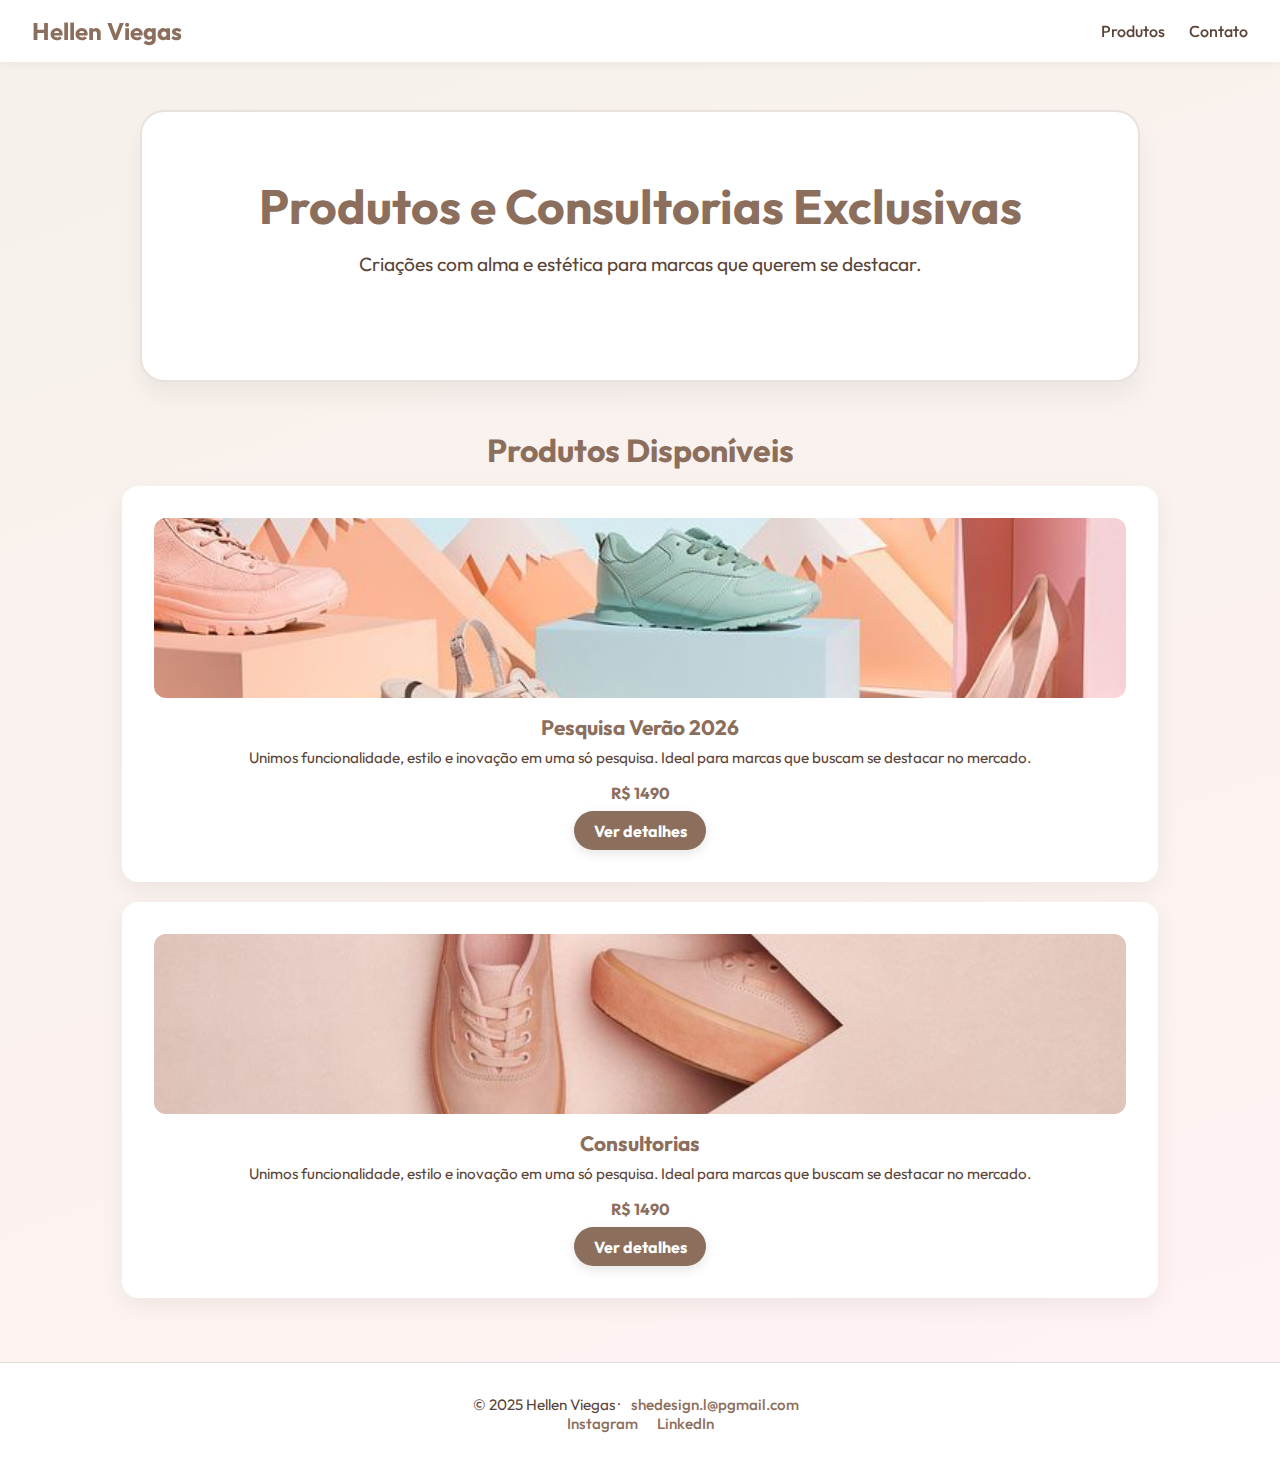
<file: index.html>
<!DOCTYPE html>
<html lang="pt-BR">
<head>
    <meta charset="UTF-8" />
    <meta name="viewport" content="width=device-width, initial-scale=1.0" />
    <title>Hellen Viegas</title>
    <link rel="stylesheet" href="style.css" />
    <link href="https://fonts.googleapis.com/css2?family=Outfit:wght@300;500;700&display=swap" rel="stylesheet">
    <link rel="icon" href="logo.png" type="image/png" />
</head>
      
<body>
  <nav class="navbar">
    <div class="logo">Hellen Viegas</div>
    <ul class="nav-links">
      <li><a href="#pesquisas">Produtos</a></li>
      <li><a href="#contato">Contato</a></li>
    </ul>
  </nav>

  <header class="hero">
    <div class="hero-content">
      <h1>Produtos e Consultorias Exclusivas</h1>
      <p>Criações com alma e estética para marcas que querem se destacar.</p>
    </div>
  </header>

  <section id="pesquisas" class="cards">
    <h2>Produtos Disponíveis</h2>
    <div class="card">
      <img src="capapesquisa.jpeg" alt="Capa da pesquisa Verão 2026" />
      <h3>Pesquisa Verão 2026</h3>
      <p>Unimos funcionalidade, estilo e inovação em uma só pesquisa. Ideal para marcas que buscam se destacar no mercado.</p>
      <span class="preco">R$ 1490</span>
      <a href="verao2026.html" class="botao-card">Ver detalhes</a>
    </div>
  </section>

  &nbsp;

  <section id="pesquisas" class="cards">
    <div class="card">
      <img src="consultoria.jpeg" alt="Capa da pesquisa Verão 2026" />
      <h3>Consultorias</h3>
      <p>Unimos funcionalidade, estilo e inovação em uma só pesquisa. Ideal para marcas que buscam se destacar no mercado.</p>
      <span class="preco">R$ 1490</span>
      <a href="consultoria.html" class="botao-card">Ver detalhes</a>
    </div>
  </section>

  <footer id="contato">
    <div class="footer-content">
      <p>© 2025 Hellen Viegas · <a href="mailto:shedesign.l@pgmail.com">shedesign.l@pgmail.com</a></p>
      <div class="redes">
        <a href="#">Instagram</a>
        <a href="#">LinkedIn</a>
      </div>
    </div>
  </footer>
</body>
</html>
</file>
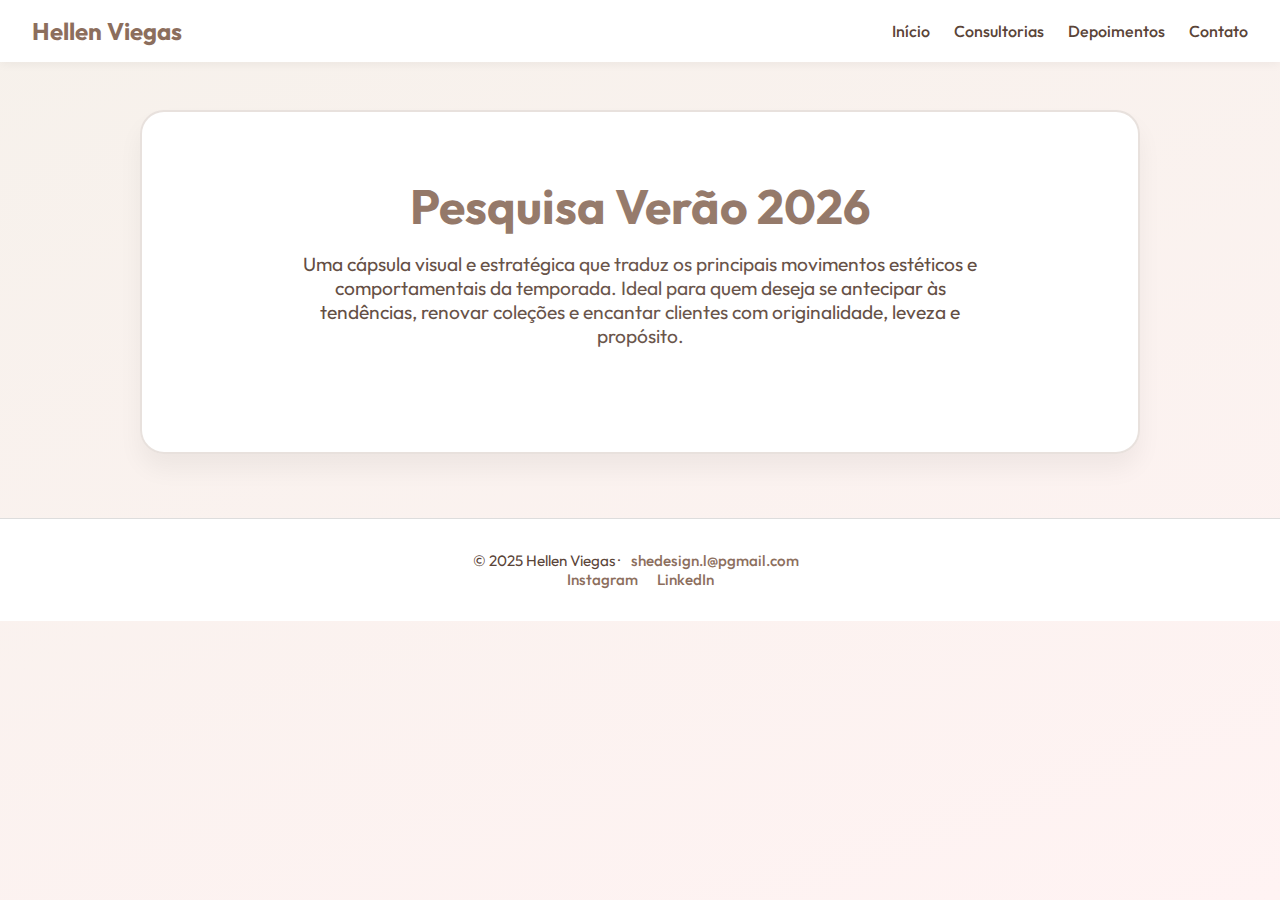
<file: verao2026.html>
<!DOCTYPE html>
<html lang="pt-BR">
<head>
  <meta charset="UTF-8" />
  <meta name="viewport" content="width=device-width, initial-scale=1.0" />
  <title>Produtos e Consultorias</title>
  <link rel="stylesheet" href="style.css" />
  <link href="https://fonts.googleapis.com/css2?family=Outfit:wght@300;500;700&display=swap" rel="stylesheet">
</head>

<body>
  <!-- Navbar -->
  <nav class="navbar">
    <div class="logo">Hellen Viegas</div>
    <ul class="nav-links">
      <li><a href="index.html">Início</a></li>
      <li><a href="consultorias.html">Consultorias</a></li>
      <li><a href="#depoimentos">Depoimentos</a></li>
      <li><a href="#contato">Contato</a></li>
    </ul>
  </nav>

  <!-- Hero -->
  <section class="hero">
    <h1>Pesquisa Verão 2026</h1>
    <p>
      Uma cápsula visual e estratégica que traduz os principais movimentos estéticos e comportamentais da temporada. 
      Ideal para quem deseja se antecipar às tendências, renovar coleções e encantar clientes com originalidade, leveza e propósito.
    </p>
  </section>

  <footer id="contato">
    <div class="footer-content">
      <p>© 2025 Hellen Viegas · <a href="mailto:shedesign.l@pgmail.com">shedesign.l@pgmail.com</a></p>
      <div class="redes">
        <a href="#">Instagram</a>
        <a href="#">LinkedIn</a>
      </div>
    </div>
  </footer>
</body>
</html>
</file>
<file: style.css>
/* Mantém sua paleta e reset */
:root {
    --branco: #ffffff;
    --rosa-claro: #fff3f3;
    --bege: #f6f1eb;
    --marrom: #8c6e5d;
    --marrom-escuro: #5a4438;
    --white: #ffffff;
  }
  
  * {
    margin: 0;
    padding: 0;
    box-sizing: border-box;
  }
  
  body {
    font-family: 'Outfit', sans-serif;
    background: linear-gradient(160deg, var(--bege), var(--rosa-claro));
    color: var(--marrom-escuro);
    min-height: 100vh;
    transition: background 1s ease;
  }
  
   /*=========================== Navbar ===========================*/ 
  .navbar {
    background-color: var(--white);
    padding: 1rem 2rem;
    display: flex;
    justify-content: space-between;
    align-items: center;
    position: sticky;
    top: 0;
    z-index: 1000;
    box-shadow: 0 2px 10px rgba(0,0,0,0.05);
  }
  
  .navbar .logo {
    font-weight: 700;
    font-size: 1.5rem;
    color: var(--marrom);
  }
  
  .nav-links {
    list-style: none;
    display: flex;
    gap: 1.5rem;
  }
  
  .nav-links a {
    text-decoration: none;
    color: var(--marrom-escuro);
    font-weight: 500;
    transition: color 0.3s ease;
  }
  
  .nav-links a:hover {
    color: var(--marrom);
  }
  
  /*=========================== Hero ===========================*/
.hero {
    background: linear-gradient(145deg, var(--branco));
    border: 2px solid rgba(139, 105, 84, 0.2); /* Bordinha linda */
    border-radius: 24px;
    padding: 4rem 2rem;
    text-align: center;
    margin: 3rem auto;
    max-width: 1000px;
    box-shadow: 
      0 15px 25px rgba(0, 0, 0, 0.05), 
      inset 0 0 0 1px rgba(255, 255, 255, 0.1); /* Sombra chique */
    transition: all 0.4s ease;
    position: relative;
    overflow: hidden;
  }
  
  /* Decorativo opcional, tipo brilho sutil */
  .hero::before {
    content: '';
    position: absolute;
    top: -20%;
    left: -20%;
    width: 140%;
    height: 140%;
    background: radial-gradient(circle at center, rgba(255,255,255,0.1), transparent);
    z-index: 0;
    pointer-events: none;
  }
  
  .hero-content {
    position: relative;
    z-index: 1;
  }
  
  .hero h1 {
    font-size: 3rem;
    color: var(--marrom);
    margin-bottom: 1rem;
    font-weight: 700;
  }
  
  .hero p {
    font-size: 1.2rem;
    color: var(--marrom-escuro);
    margin-bottom: 2.5rem;
    max-width: 700px;
    margin-left: auto;
    margin-right: auto;
  }
  
  /* Botão repaginado */
  .botao-card {
    background-color: var(--marrom);
    color: var(--white);
    padding: 0.9rem 1.8rem;
    border-radius: 30px;
    text-decoration: none;
    font-weight: bold;
    font-size: 1rem;
    box-shadow: 0 4px 12px rgba(0,0,0,0.1);
    transition: background-color 0.3s ease, transform 0.2s ease;
  }
  
  .botao-card:hover {
    background-color: #6e5445;
    transform: translateY(-2px);
  }
  
  
  /*=========================== Cards ===========================*/
  .cards {
    padding: 0 2rem;
    max-width: 1100px;
    margin: 0 auto;
  }
  
  .cards h2 {
    text-align: center;
    font-size: 2rem;
    color: var(--marrom);
    margin: 2rem 0 1rem;
  }
  
  .card {
    background-color: var(--white);
    border-radius: 16px;
    padding: 2rem;
    box-shadow: 0 8px 24px rgba(0,0,0,0.06);
    transition: transform 0.3s ease, box-shadow 0.3s ease;
    display: flex;
    flex-direction: column;
    align-items: center;
  }
  
  .card img {
    width: 100%;
    max-height: 180px;  /* Ajuste aqui conforme o tamanho que quiser */
    object-fit: cover;
    border-radius: 12px;
    margin-bottom: 1rem;
  }
  
  
  
  .avaliacao {
    color: gold;
    font-size: 1.2rem;
    margin-top: 0.5rem;
  }
  
  .card:hover {
    transform: translateY(-6px);
    box-shadow: 0 16px 32px rgba(0,0,0,0.08);
  }
  
  .card h3 {
    font-size: 1.3rem;
    color: var(--marrom);
    margin-bottom: 0.5rem;
    text-align: center;
  }
  
  .card p {
    font-size: 0.95rem;
    color: var(--marrom-escuro);
    text-align: center;
  }
  
  .preco {
    display: block;
    margin-top: 1rem;
    font-weight: bold;
    color: var(--marrom);
  }
  
  .botao-card {
    display: inline-block;
    margin-top: 0.5rem;
    background-color: var(--marrom);
    color: white;
    text-decoration: none;
    padding: 0.6rem 1.2rem;
    border-radius: 20px;
    transition: background 0.3s ease;
  }
  
  .botao-card:hover {
    background-color: #6e5445;
  }
  
  /* Depoimentos */
  .testimonials {
    background-color: var(--bege);
    padding: 3rem 2rem;
    margin-top: 4rem;
    text-align: center;
  }
  
  .testimonials h2 {
    font-size: 2rem;
    color: var(--marrom);
    margin-bottom: 2rem;
  }
  
  .depoimento {
    max-width: 700px;
    margin: 0 auto;
    font-style: italic;
    color: var(--marrom-escuro);
    font-size: 1.1rem;
  }
  
  .depoimento span {
    display: block;
    margin-top: 1rem;
    font-weight: bold;
    color: var(--marrom);
  }
  
    /*=========================== Footer ===========================*/
  footer {
    background-color: var(--white);
    margin-top: 4rem;
    padding: 2rem;
    text-align: center;
    font-size: 0.95rem;
    border-top: 1px solid #ddd;
  }
  
  .footer-content a {
    color: var(--marrom);
    text-decoration: none;
    margin: 0 0.5rem;
    font-weight: 500;
    transition: color 0.3s ease;
  }
  
  .footer-content a:hover {
    color: var(--marrom-escuro);
  }
  
  /*=========================== Responsivo ===========================*/
  @media (max-width: 768px) {
    .nav-links {
      flex-direction: column;
      gap: 1rem;
    }
  
    .hero h1 {
      font-size: 2rem;
    }
  
    .cards {
      grid-template-columns: 1fr;
    }
  }
</file>
